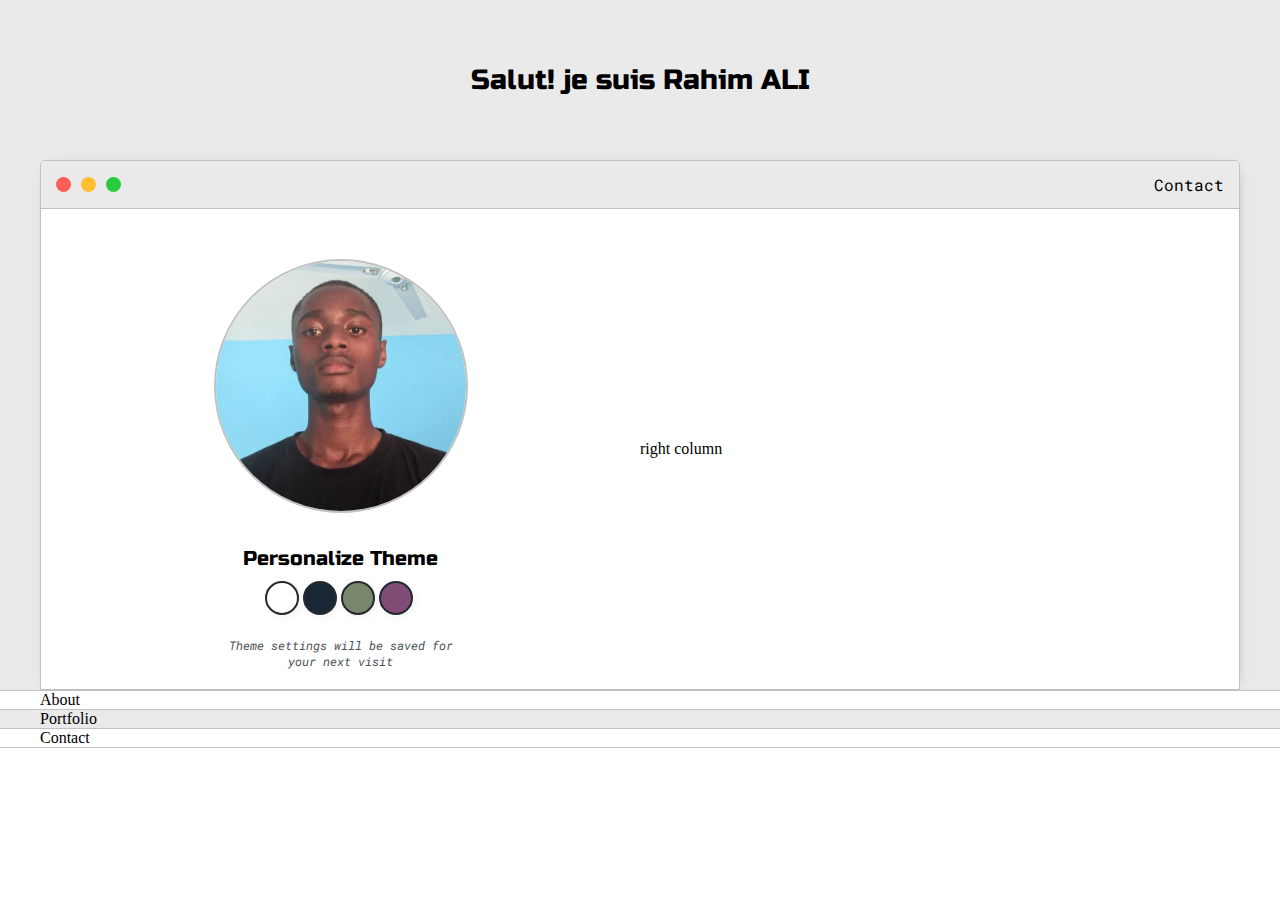
<file: index.html>
<!DOCTYPE html>
<html lang="en">
<head>
    <meta charset="UTF-8">
    <link rel="preconnect" href="https://fonts.googleapis.com">
    <link rel="preconnect" href="https://fonts.gstatic.com" crossorigin>
    <link href="https://fonts.googleapis.com/css2?family=Russo+One&display=swap" rel="stylesheet">

    <link rel="preconnect" href="https://fonts.googleapis.com">
    <link rel="preconnect" href="https://fonts.gstatic.com" crossorigin>
    <link href="https://fonts.googleapis.com/css2?family=Roboto+Mono:ital,wght@0,100..700;1,100..700&family=Russo+One&display=swap"
          rel="stylesheet">

    <link rel="stylesheet" href="css/style.css">
    <title>Rahim Portfolio</title>
</head>
<body>

    <section class="s1">
        <div class="main-container">
            <div class="greeting-wrapper">
                <h3>Salut! je suis Rahim ALI</h3>
            </div>

            <div class="intro-wrapper">
                <div class="nav-wrapper">
                    <div class="dots-wrapper">
                        <div id="dot-1" class="browser-dot"></div>
                        <div id="dot-2" class="browser-dot"></div>
                        <div id="dot-3" class="browser-dot"></div>
                    </div>
                    <ul id="navigation">
                        <li><a href="#">Contact</a></li>
                    </ul>
                </div>
                <div class="left-column">
                    <img id="profile-pic" src="images/rahim.jpg" alt="">
                    <h5>Personalize Theme</h5>
                    <div class="theme-options-wrapper">
                        <div id="light-mode" class="theme-dot"></div>
                        <div id="blue-mode" class="theme-dot"></div>
                        <div id="green-mode" class="theme-dot"></div>
                        <div id="purple-mode" class="theme-dot"></div>
                    </div>
                    <p id="settings-note">Theme settings will be saved for<br/>your next visit</p>
                </div>
                <div class="right-column">
                    right column
                </div>
            </div>

        </div>
    </section>

    <section class="s2">
        <div class="main-container">
            About
        </div>
    </section>

    <section class="s1">
        <div class="main-container">
            Portfolio
        </div>
    </section>

    <section class="s2">
        <div class="main-container">
            Contact
        </div>
    </section>

</body>
</html>
</file>
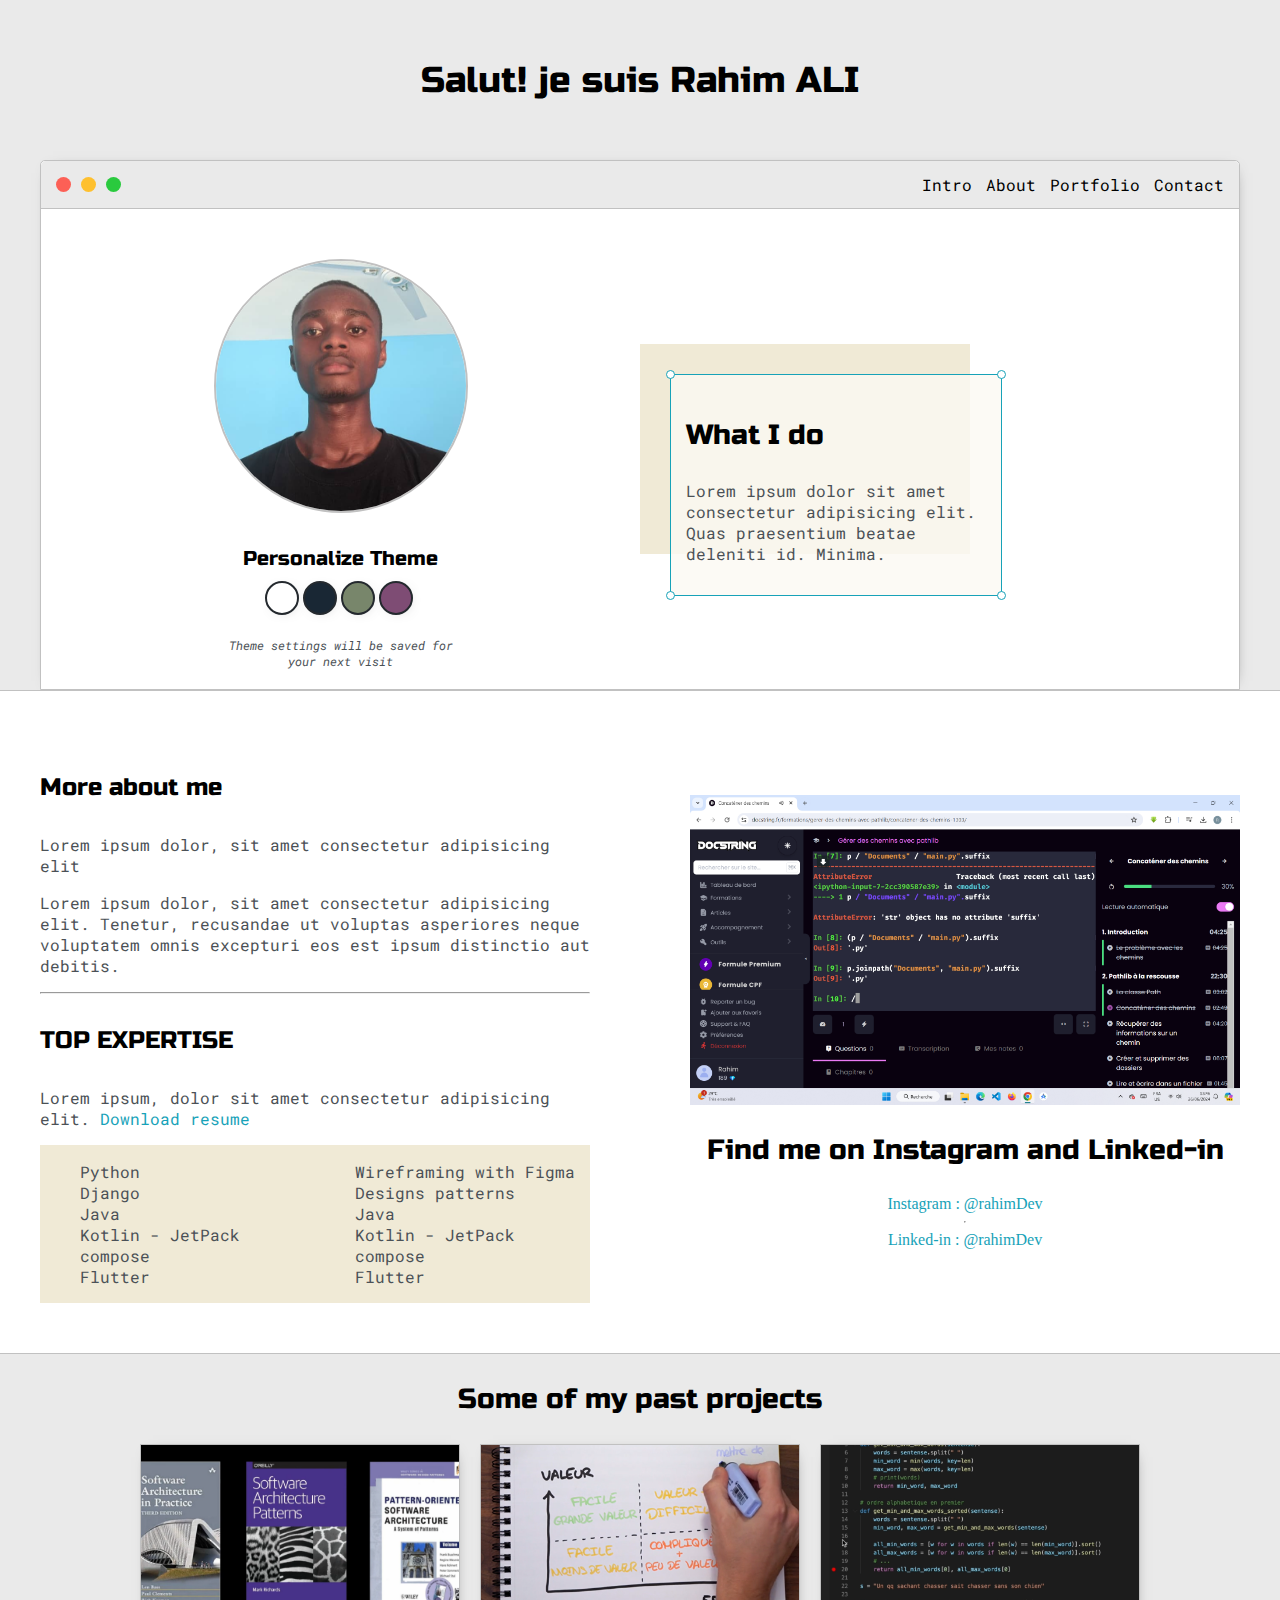
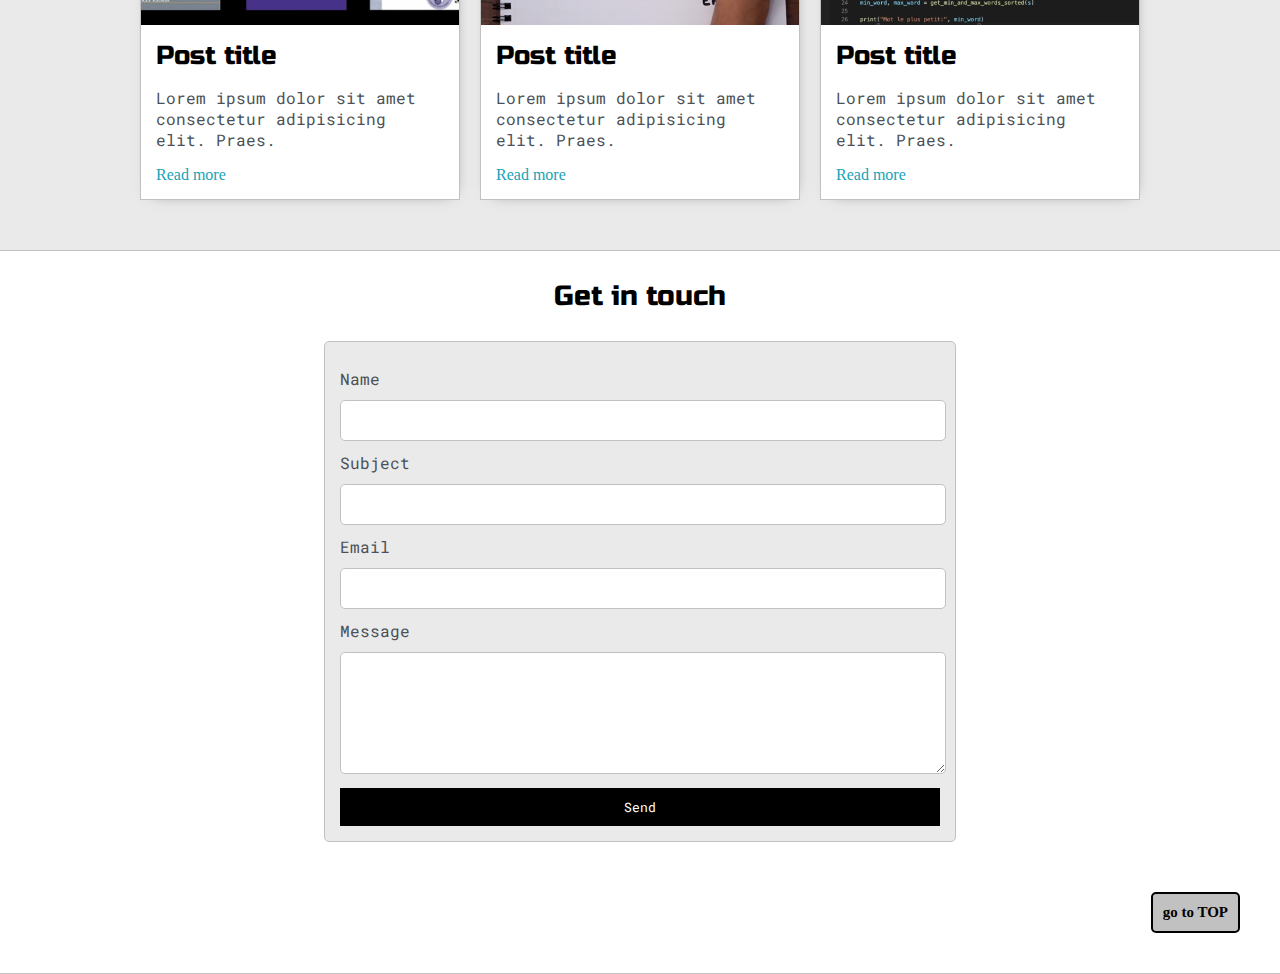
<file: html/index.html>
<!DOCTYPE html>
<html lang="en">
  <head>
    <meta charset="UTF-8" />
    <link rel="preconnect" href="https://fonts.googleapis.com" />
    <link rel="preconnect" href="https://fonts.gstatic.com" crossorigin />
    <link
      href="https://fonts.googleapis.com/css2?family=Russo+One&display=swap"
      rel="stylesheet"
    />

    <link rel="preconnect" href="https://fonts.googleapis.com" />
    <link rel="preconnect" href="https://fonts.gstatic.com" crossorigin />
    <link
      href="https://fonts.googleapis.com/css2?family=Roboto+Mono:ital,wght@0,100..700;1,100..700&family=Russo+One&display=swap"
      rel="stylesheet"
    />

    <link rel="stylesheet" href="../css/style.css" />
    <link id="theme-style" rel="stylesheet" href="" />
    <title>Rahim Portfolio</title>
  </head>
  <body>
    <section class="s1">
      <div class="main-container">
        <div class="greeting-wrapper">
          <h2 id="intro">Salut! je suis Rahim ALI</h2>
        </div>

        <div class="intro-wrapper" >
          <div class="nav-wrapper">
            <div class="dots-wrapper">
              <div id="dot-1" class="browser-dot"></div>
              <div id="dot-2" class="browser-dot"></div>
              <div id="dot-3" class="browser-dot"></div>
            </div>
            <ul id="navigation">
              <li><a href="#intro">Intro</a></li>
              <li><a href="#about">About</a></li>
              <li><a href="#portfolio">Portfolio</a></li>
              <li><a href="#contact-form">Contact</a></li>
            </ul>
          </div>
          <div class="left-column">
            <img id="profile-pic" src="../images/rahim.jpg" alt="" />
            <h5>Personalize Theme</h5>
            <div class="theme-options-wrapper">
              <div data-mode="light" id="light-mode" class="theme-dot"></div>
              <div data-mode="blue" id="blue-mode" class="theme-dot"></div>
              <div data-mode="green" id="green-mode" class="theme-dot"></div>
              <div data-mode="purple" id="purple-mode" class="theme-dot"></div>
            </div>
            <p id="settings-note">
              Theme settings will be saved for<br />your next visit
            </p>
          </div>
          <div class="right-column">
            <div id="preview-shadow">
              <div id="preview">
                <div id="corner-tl" class="corner"></div>
                <div id="corner-tr" class="corner"></div>
                <h3>What I do</h3>
                <p>
                  Lorem ipsum dolor sit amet consectetur adipisicing elit. Quas
                  praesentium beatae deleniti id. Minima.
                </p>
                <div id="corner-br" class="corner"></div>
                <div id="corner-bl" class="corner"></div>
              </div>
            </div>
          </div>
        </div>
      </div>
    </section>

    <section class="s2">
      <div class="main-container">
        <div class="about-wrapper" id="about" style="transition: 0.3s ease-out">
          <div class="about-me">
            <h4>More about me</h4>
            <p>Lorem ipsum dolor, sit amet consectetur adipisicing elit</p>
            <p>
              Lorem ipsum dolor, sit amet consectetur adipisicing elit. Tenetur,
              recusandae ut voluptas asperiores neque voluptatem omnis excepturi
              eos est ipsum distinctio aut debitis.
            </p>
            <hr />
            <h4>TOP EXPERTISE</h4>
            <p>
              Lorem ipsum, dolor sit amet consectetur adipisicing elit.
              <a target="_blank" href="../other/CV_ALI_Rahim.pdf"
                >Download resume</a
              >
            </p>

            <div id="skills">
              <ul>
                <li>Python</li>
                <li>Django</li>
                <li>Java</li>
                <li>Kotlin - JetPack compose</li>
                <li>Flutter</li>
              </ul>
              <ul>
                <li>Wireframing with Figma</li>
                <li>Designs patterns</li>
                <li>Java</li>
                <li>Kotlin - JetPack compose</li>
                <li>Flutter</li>
              </ul>
            </div>
          </div>

          <div class="social-links">
            <img id="social-image" src="../images/ecran.png" alt="" />
            <h3>Find me on Instagram and Linked-in</h3>
            <a target="_blank" href="#">Instagram : @rahimDev</a>
            <hr />
            <a target="_blank" href="#">Linked-in : @rahimDev</a>
          </div>
        </div>
      </div>
    </section>

    <section class="s1">
      <div class="main-container" id="portfolio" style="transition: 0.3s ease-out">
        <h3 style="text-align: center">Some of my past projects</h3>
        <div class="post-wrapper">
          <div>
            <div class="post">
              <img class="thumbnail" src="../images/ecran1.png" alt="" />
              <div class="post-preview">
                <h6 class="post-title">Post title</h6>
                <p class="post-intro">
                  Lorem ipsum dolor sit amet consectetur adipisicing elit.
                  Praes.
                </p>
                <a href="post.html">Read more</a>
              </div>
            </div>
          </div>
          <div>
            <div class="post">
              <img class="thumbnail" src="../images/ecran2.png" alt="" />
              <div class="post-preview">
                <h6 class="post-title">Post title</h6>
                <p class="post-intro">
                  Lorem ipsum dolor sit amet consectetur adipisicing elit.
                  Praes.
                </p>
                <a href="post.html">Read more</a>
              </div>
            </div>
          </div>
          <div>
            <div class="post">
              <img class="thumbnail" src="../images/ecran3.png" alt="" />
              <div class="post-preview">
                <h6 class="post-title">Post title</h6>
                <p class="post-intro">
                  Lorem ipsum dolor sit amet consectetur adipisicing elit.
                  Praes.
                </p>
                <a href="post.html">Read more</a>
              </div>
            </div>
          </div>
        </div>
      </div>
    </section>

    <section class="s2">
      <div class="main-container">
        <h3 style="text-align: center">Get in touch</h3>
        <form id="contact-form" action="">
          <label for="">Name</label>
          <input class="input-field" type="text" name="name" />
          <label for="">Subject</label>
          <input class="input-field" type="text" name="subject" />
          <label for="">Email</label>
          <input class="input-field" type="text" name="email" />
          <label for="">Message</label>
          <textarea class="input-field" name="message" id=""></textarea>

          <input id="submit-btn" type="submit" value="Send" />
        </form>
        <a href="#intro" id="gotop">go to TOP</a>
      </div>
    </section>

    <script src="../js/script.js"></script>
  </body>
</html>
</file>
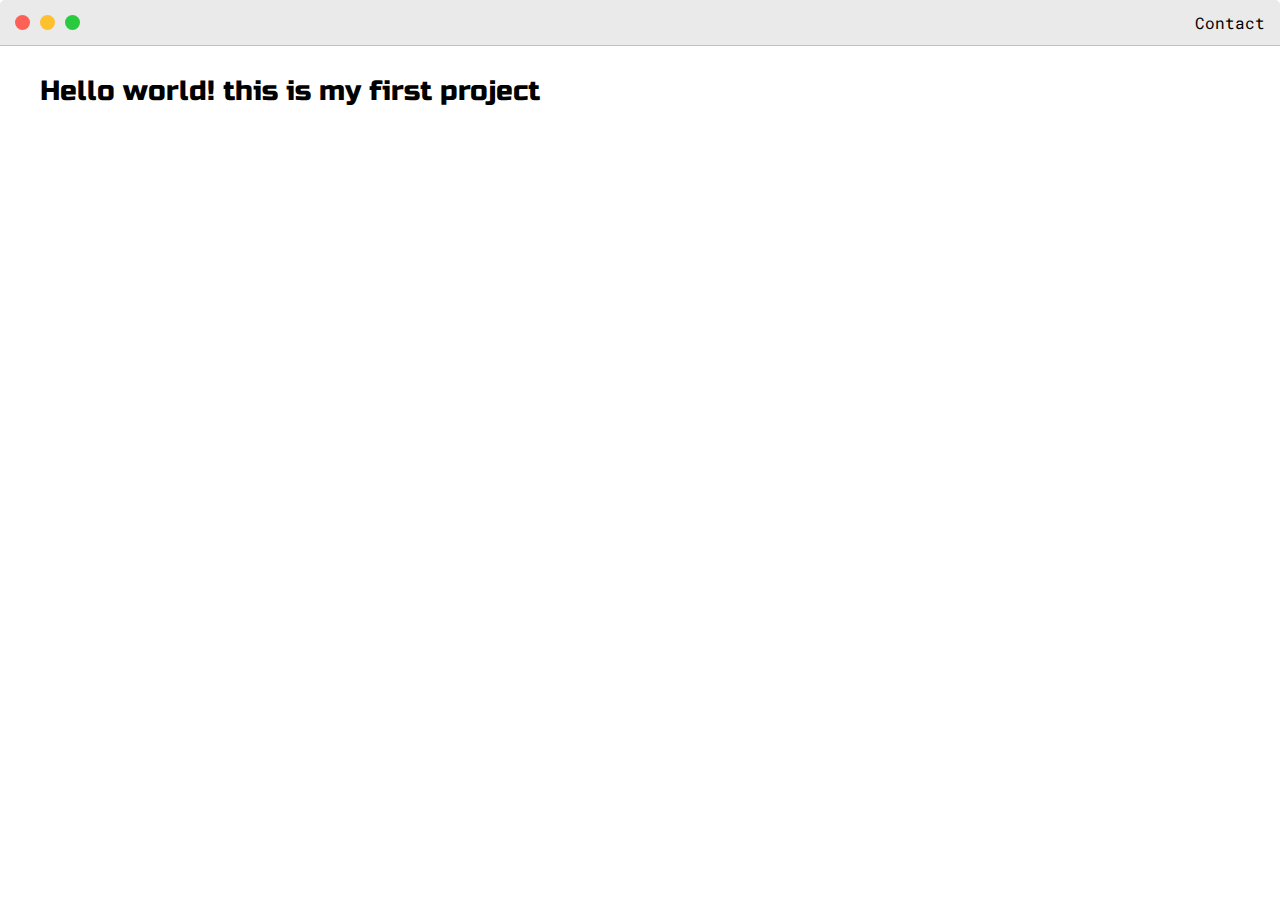
<file: post.html>
<!DOCTYPE html>
<html lang="en">
  <head>
    <meta charset="UTF-8" />
    <link rel="preconnect" href="https://fonts.googleapis.com" />
    <link rel="preconnect" href="https://fonts.gstatic.com" crossorigin />
    <link
      href="https://fonts.googleapis.com/css2?family=Russo+One&display=swap"
      rel="stylesheet"
    />

    <link rel="preconnect" href="https://fonts.googleapis.com" />
    <link rel="preconnect" href="https://fonts.gstatic.com" crossorigin />
    <link
      href="https://fonts.googleapis.com/css2?family=Roboto+Mono:ital,wght@0,100..700;1,100..700&family=Russo+One&display=swap"
      rel="stylesheet"
    />

    <link rel="stylesheet" href="./css/style.css" />
    <title>Post Name</title>
  </head>
  <body>
    <div class="nav-wrapper">
      <div class="dots-wrapper">
        <div id="dot-1" class="browser-dot"></div>
        <div id="dot-2" class="browser-dot"></div>
        <div id="dot-3" class="browser-dot"></div>
      </div>
      <ul id="navigation">
        <li><a href="#">Contact</a></li>
      </ul>
    </div>
    <div class="main-container">
      <h3>Hello world! this is my first project</h3>
    </div>
  </body>
</html>
</file>
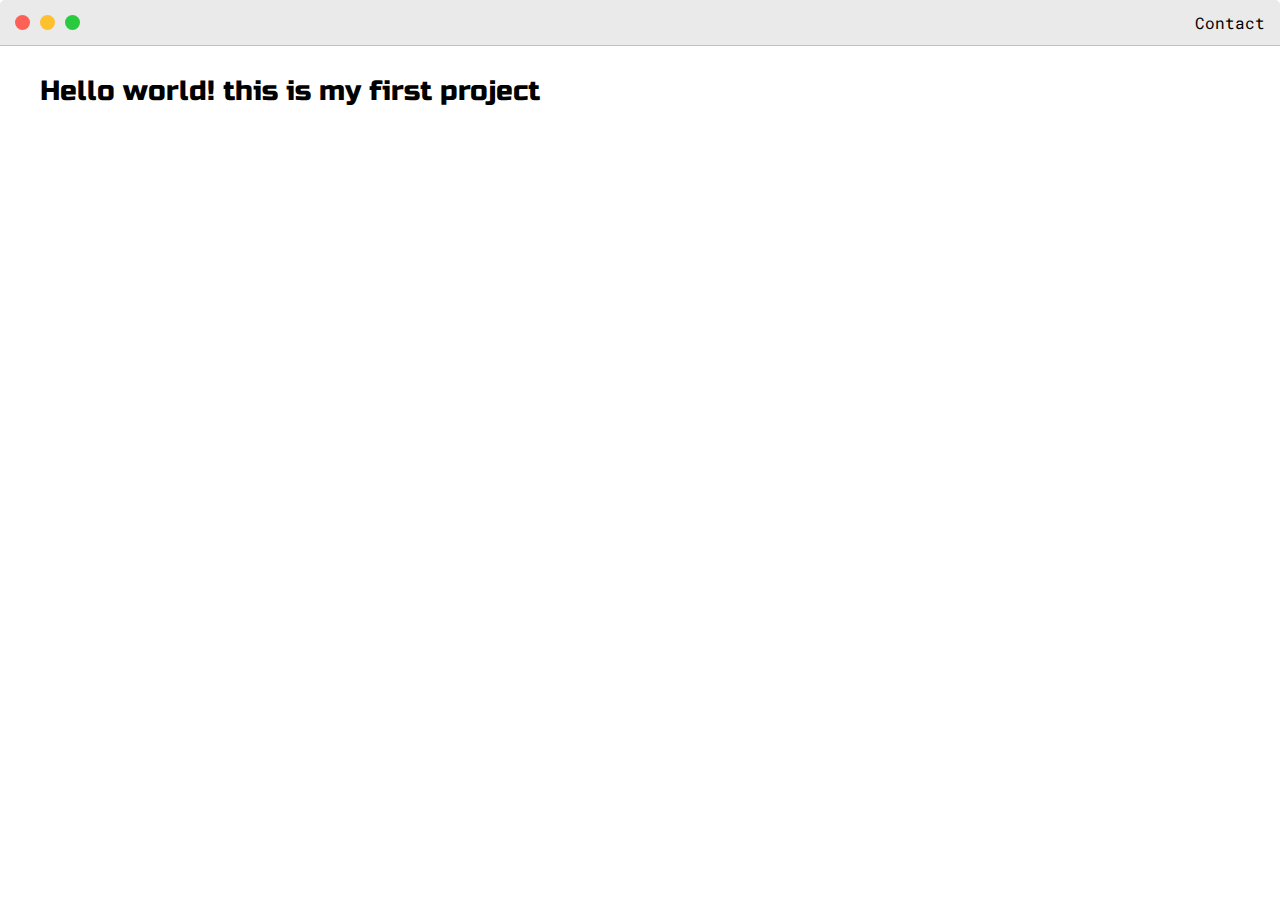
<file: html/post.html>
<!DOCTYPE html>
<html lang="en">
  <head>
    <meta charset="UTF-8" />
    <link rel="preconnect" href="https://fonts.googleapis.com" />
    <link rel="preconnect" href="https://fonts.gstatic.com" crossorigin />
    <link
      href="https://fonts.googleapis.com/css2?family=Russo+One&display=swap"
      rel="stylesheet"
    />

    <link rel="preconnect" href="https://fonts.googleapis.com" />
    <link rel="preconnect" href="https://fonts.gstatic.com" crossorigin />
    <link
      href="https://fonts.googleapis.com/css2?family=Roboto+Mono:ital,wght@0,100..700;1,100..700&family=Russo+One&display=swap"
      rel="stylesheet"
    />

    <link rel="stylesheet" href="../css/style.css" />
    <title>Post Name</title>
  </head>
  <body>
    <div class="nav-wrapper">
      <div class="dots-wrapper">
        <div id="dot-1" class="browser-dot"></div>
        <div id="dot-2" class="browser-dot"></div>
        <div id="dot-3" class="browser-dot"></div>
      </div>
      <ul id="navigation">
        <li><a href="#">Contact</a></li>
      </ul>
    </div>
    <div class="main-container">
      <h3>Hello world! this is my first project</h3>
    </div>
  </body>
</html>
</file>
<file: css/style.css>
:root {
    --mainColor: #eaeaea;
    --secondaryColor: #fff;

    --borderColor: #c1c1c1;

    --mainText: black;
    --secondaryText: #4b5156;

    --themeDotBorder: #24292e;

    --previewBg: rgb(251, 249, 243, 0.8);
    --previewShadow: #f0ead6;

    --buttonColor: black; 
}

html,
body {
    padding: 0;
    margin: 0;
}

body * {
    transition: 0.3s ease-in;
}

h1,
h2,
h3,
h4,
h5,
h6,
strong {
    color: var(--mainText);
    font-family: "Russo One", sans-serif;
    font-weight: 500;
}

p,
li,
span,
label,
input,
textarea {
    color: var(--secondaryText);
    font-family: "Roboto Mono", monospace;
}

a {
    text-decoration: none;
    color: #17a2b8;
}

ul {
    list-style: none;
}

h1 {
    font-size: 56px;
}

h2 {
    font-size: 36px;
}

h3 {
    font-size: 28px;
}

h4 {
    font-size: 24px;
}

h5 {
    font-size: 20px;
}

h6 {
    font-size: 26px;
}

.s1 {
    background-color: var(--mainColor);
    border-bottom: 1px solid var(--borderColor);
    overflow: auto;
}

.s2 {
    background-color: var(--secondaryColor);
    border-bottom: 1px solid var(--borderColor);
    overflow: auto;
}

.main-container {
    width: 1200px;
    margin: 0 auto;
}


.greeting-wrapper {
    display: grid;
    justify-content: center;
    align-content: center;
    min-height: 10em;
}

.intro-wrapper {
    background-color: var(--secondaryColor);
    border: 1px solid var(--borderColor);
    border-radius: 5px 5px 0 0;

    -webkit-box-shadow: 2px 2px 15px -11px rgba(0, 0, 0, 0.75);
    -moz-box-shadow: 2px 2px 15px -11px rgba(0, 0, 0, 0.75);
    box-shadow: 2px 2px 15px -11px rgba(0, 0, 0, 0.75);

    display: grid;
    grid-template-columns: 1fr 1fr;
    grid-template-rows: 3em 30em;
    grid-template-areas:
        'nav-wrapper nav-wrapper'
        'left-column right-column';
}

.nav-wrapper {
    grid-area: nav-wrapper;
    border-radius: 5px 5px 0 0;
    border-bottom: 1px solid var(--borderColor);
    display: flex;
    justify-content: space-between;
    align-items: center;
    background-color: var(--mainColor);
}

#navigation {
    margin: 0;
    padding: 10px;
    transition: all 0.4s ease-out"
}

#navigation a {
    color: var(--mainText);
}

#navigation a:hover {
    color: var(--buttonColor);
}


#navigation li {
    display: inline-block;
    margin-left: 5px;
    margin-right: 5px;
}

.dots-wrapper {
    display: flex;
    padding: 10px;
}

#dot-1 {
    background-color: #FC6056;
}

#dot-2 {
    background-color: #FEC02F;
}

#dot-3 {
    background-color: #2ACA3E;
}

.browser-dot {
    background-color: black;
    height: 15px;
    width: 15px;
    border-radius: 50%;
    margin: 5px;
    -webkit-box-shadow: 2px 2px 15px -11px rgba(0, 0, 0, 0.75);
    -moz-box-shadow: 2px 2px 15px -11px rgba(0, 0, 0, 0.75);
    box-shadow: 2px 2px 15px -11px rgba(0, 0, 0, 0.75);
}

.left-column {
    grid-area: left-column;
    padding-top: 50px;
    padding-bottom: 50px;
}

.left-column h5 {
    text-align: center;
}

#profile-pic {
    display: block;
    margin: 0 auto;
    border: 2px solid var(--borderColor);
    border-radius: 50%;
    height: 250px;
    width: 250px;
    object-fit: cover;
}

.theme-options-wrapper {
    display: flex;
    justify-content: center;
}

.theme-dot {
    height: 30px;
    width: 30px;
    border-radius: 50%;
    background-color: black;
    cursor: pointer;

    -webkit-box-shadow: 2px 2px 15px -11px rgba(0, 0, 0, 0.75);
    -moz-box-shadow: 2px 2px 15px -11px rgba(0, 0, 0, 0.75);
    box-shadow: 2px 2px 15px -11px rgba(0, 0, 0, 0.75);

    margin-top: 2px;
    margin-bottom: 10px;
    margin-right: 4px;
    border: 2px solid var(--themeDotBorder);
}

.left-column h5 {
    margin-bottom: 8px;
}

.theme-dot:hover {
    height: 35px;
    width: 35px;
    border-width: 3px;
}

#light-mode {
    background-color: #fff;
}

#blue-mode {
    background-color: #192734;
}

#green-mode {
    background-color: #78866b;
}

#purple-mode {
    background-color: #7e4c74;
}

#settings-note {
    font-size: 12px;
    font-style: italic;
    text-align: center;
}

.right-column {
    grid-area: right-column;
    display: grid;
    align-content: center;
    padding-top: 50px;
    padding-bottom: 50px;
}

#preview-shadow {
    background-color: var(--previewShadow);
    width: 300px;
    height: 180px;
    padding-left: 30px;
    padding-top: 30px;
}

#preview {
    width: 300px;
    border: 1.5px solid #17a2b8;
    background-color: var(--previewBg);
    padding: 15px;
    position: relative;
}

.corner {
    width: 7px;
    height: 7px;
    border-radius: 50%;
    border: 1.5px solid #17a2b8;
    background-color: #fff;
    position: absolute;
}

#corner-tl {
    top: -5px;
    left: -5px;
}

#corner-tr {
    top: -5px;
    right: -5px;
}

#corner-br {
    bottom: -5px;
    right: -5px;
}

#corner-bl {
    bottom: -5px;
    left: -5px;
}

.about-wrapper {
    display: grid;
    grid-template-columns: repeat(auto-fit, minmax(320px ,1fr));
    padding-top: 50px;
    padding-bottom: 50px;
    gap: 100px;
}

#skills {
    display: flex;
    justify-content: space-evenly;
    background-color: var(--previewShadow);
}

#social-image {
    width: 100%;
}

.social-links {
    display: grid;
    align-content: center;
    text-align: center;
}

.post-wrapper {
    display: grid;
    grid-template-columns: repeat(auto-fit, 320px);
    gap: 20px;
    justify-content: center;
    padding-bottom: 50px;
}

.thumbnail {
    display: block;
    width: 100%;
    height: 180px;
    object-fit: cover;
}

.post-preview {
    background-color: #fff;
    padding: 15px;
}

.post {
    border: 1px solid var(--borderColor);
    -webkit-box-shadow: 2px 2px 15px -11px rgba(0, 0, 0, 0.75);
    -moz-box-shadow: 2px 2px 15px -11px rgba(0, 0, 0, 0.75);
    box-shadow: 2px 2px 15px -11px rgba(0, 0, 0, 0.75);
}

.post-title {
    color: black;
    margin: 0;
}

.post-intro {
    color: #4b5156;
    font-size: 16px;
}

#submit-btn {
    margin-top: 10px;
    width: 100%;
    padding-top: 10px;
    padding-bottom: 10px;
    color: white;
    background-color: var(--buttonColor);
    border: none;
    cursor: pointer;
}

#contact-form {
    display: block;
    max-width: 600px;
    margin: 0 auto;
    border: 1px solid var(--borderColor);
    padding: 15px;
    border-radius: 5px;
    background-color: var(--mainColor);
    margin-bottom: 50px;
}

#contact-form label {
    line-height: 2.7em;
}

#contact-form textarea {
    min-height: 100px;
    font-size: 14px;
}

.input-field {
    width: 100%;
    padding-top: 10px;
    padding-bottom: 10px;
    background-color: var(--secondaryColor);
    border-radius: 5px;
    border: 1px solid var(--borderColor);
    font-size: 14px;
}

#gotop {
    background-color: var(--borderColor);
    color: var(--mainText);
    float: right;
    font-weight: bold;
    margin-bottom: 40px;
    padding: 10px;
    font-size: 15px;
    border: 2px solid var(--buttonColor);
    border-radius: 5px;
}

@media screen and (max-width: 1200px) {
    .main-container {
        width: 95%;
    }
}

@media screen and (max-width: 800px) {
    .intro-wrapper {
        grid-template-columns: 1fr;
        grid-template-areas:
            'nav-wrapper'
            'left-column'
            'right-column';
    }
    .right-column {
        justify-content: center;
    }
}
</file>
